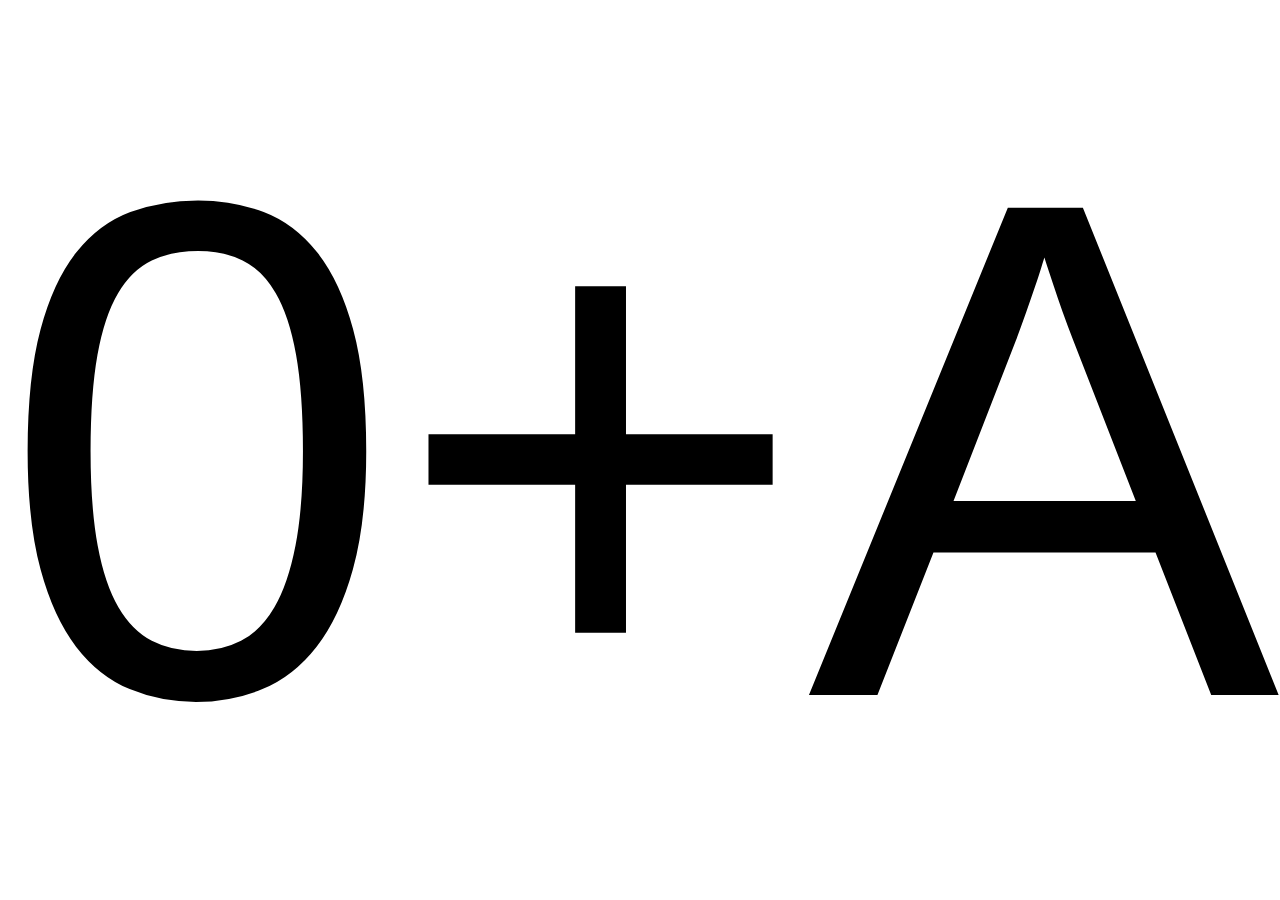
<file: index.html>
<!DOCTYPE html>
<html lang="zxx">
  <head>
    <meta charset="utf-8">
    <meta name="viewport" content="width=device-width">
    <title>Hex Addition</title>
    <link rel="stylesheet" href="style.css">
    <script src="script.js"></script>
  </head>
  <body onload="onload()">
    <p id="theText"></p>
  </body>
</html>
</file>
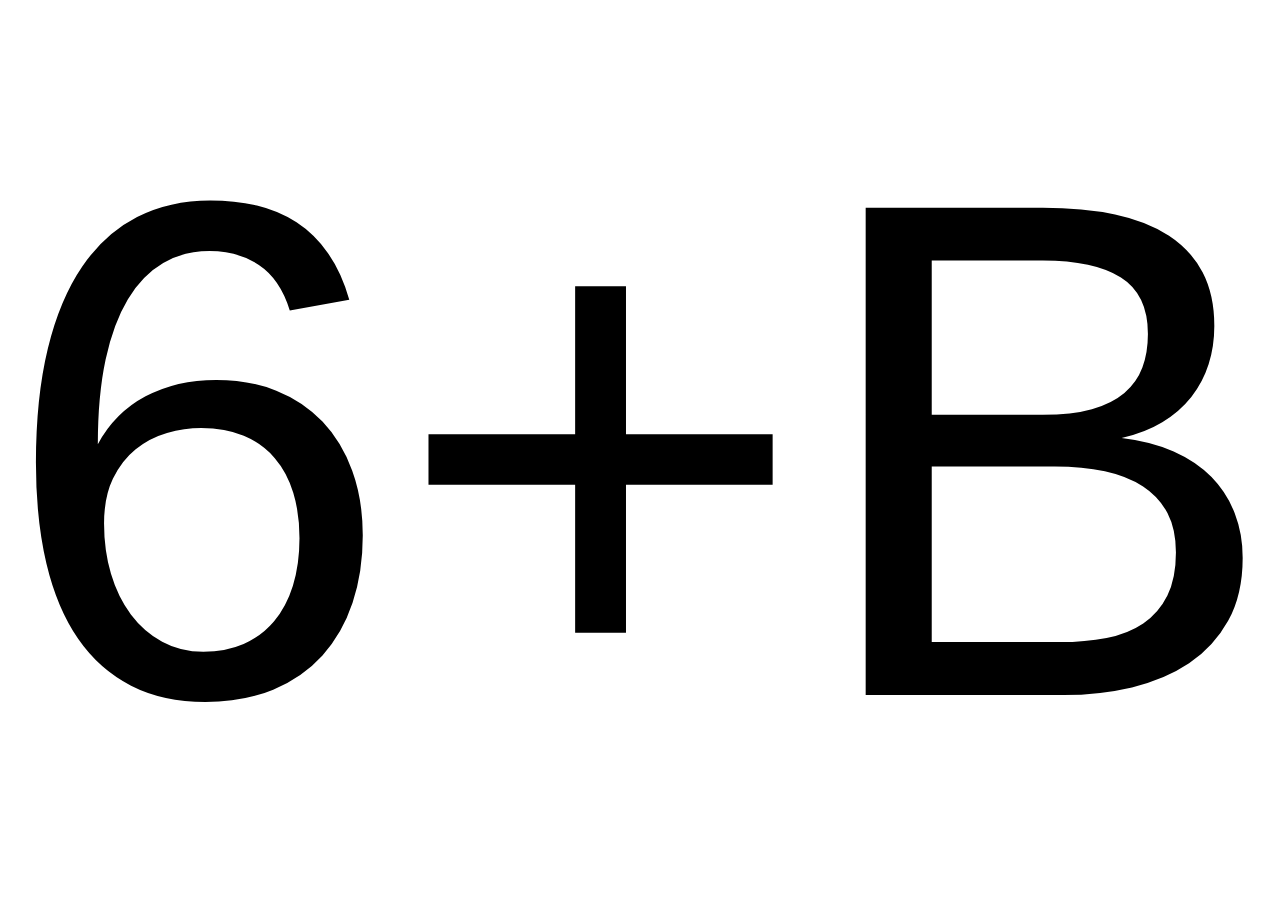
<file: hexPage.html>
<!DOCTYPE html>
<html lang="zxx">
  <head>
    <meta charset="utf-8">
    <meta name="viewport" content="width=device-width">
    <title>Hex Addition</title>
    <script>
let anwserShown = true;
let anwser;
let body;
let p;
function onload() {
  body = document.body;
  p = document.getElementById('theText');
  newText();
}
function fitText() {
  p.style.fontSize = '1000px';
  const scale = body.clientWidth / p.scrollWidth;
  p.style.fontSize = `min(${1000 * scale}px, 100dvh)`;
}
const random1to16 = () => Math.floor(Math.random()*16)
const hexToString = (x) => x.toString(16).toUpperCase()
function newText() {
  if (anwserShown) {
    anwserShown = false;
    const a = random1to16();
    const b = random1to16();
    const sum = a+b;
    const aString = hexToString(a);
    const bString = hexToString(b);
    anwser = hexToString(sum);
    p.innerText = `${aString}+${bString}`;
    fitText();
  } else {
    anwserShown = true;
    p.innerText = anwser;
  }
}
window.addEventListener('resize', fitText);
document.addEventListener('click', newText);
document.addEventListener('keydown', newText);
</script>
  </head>
  <body onload="onload()" style="margin: 0; height: 100dvh; display: flex; align-items: center; justify-content: center; overflow: hidden;">
    <p id="theText" style="font-family: sans-serif; user-select: none; caret-color: transparent; margin: 0; line-height: 1;"></p>
  </body>
</html>
</file>
<file: style.css>
html {
    overflow: hidden;
}
body {
    margin: 0;
    height: 100dvh;
    display: flex;
    align-items: center;
    justify-content: center;
    overflow: hidden;
}
body p {
    font-family: sans-serif;
    user-select: none;
    caret-color: transparent;
    margin: 0;
    line-height: 1;
}
</file>
